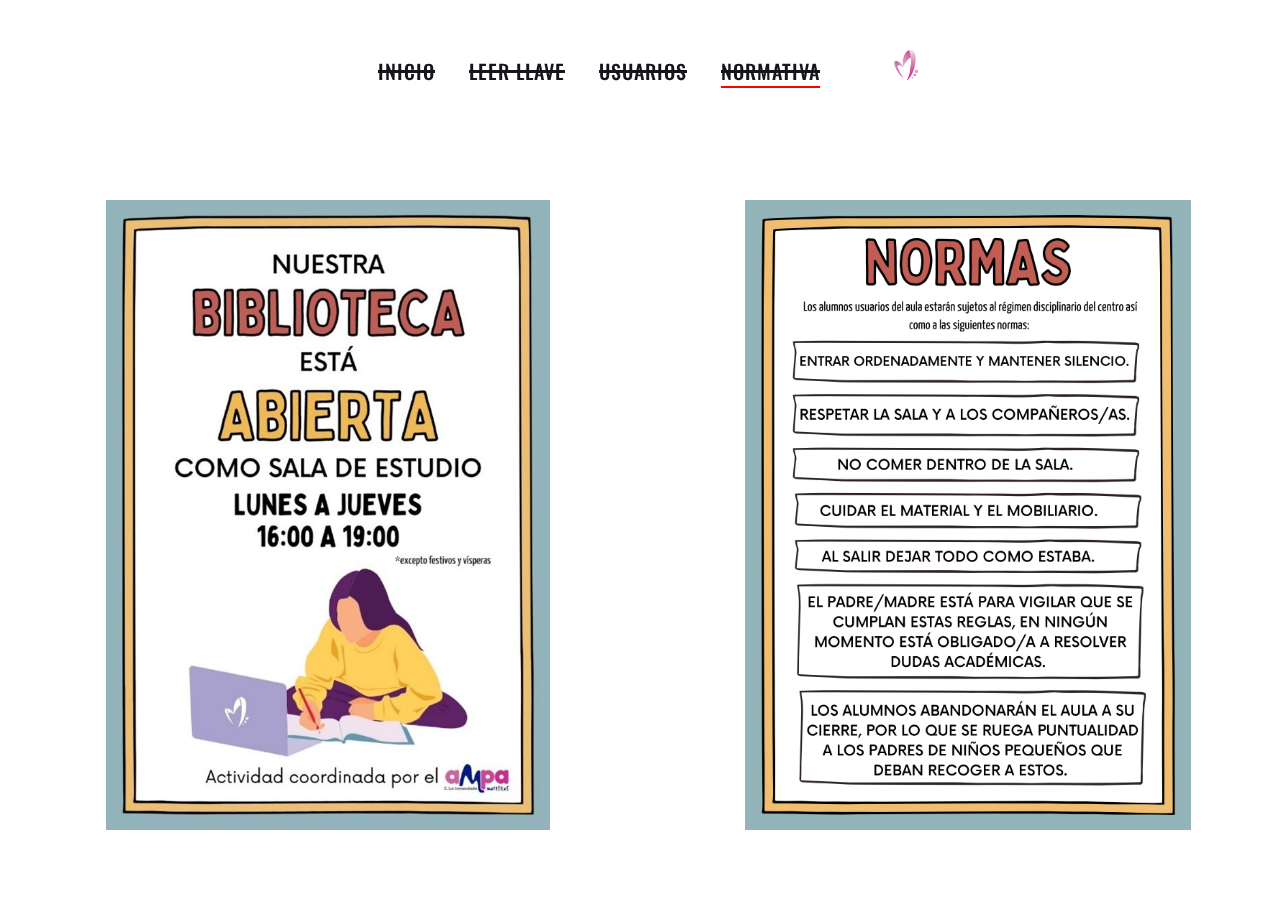
<file: normativa.html>
<html lang="es">
  <head>
    <meta charset="utf-8">
    <title>Biblioteca</title>
    <link rel="icon" href="Imagenes/Maristas_Logo.png">
    <link rel="stylesheet" href="Estilo/style.css" type='text/css'>
  </head>

    
  <header>
    <nav>
      <a href="./">Inicio</a>
      <a href="#" target="_blank">Leer Llave</a>

      <!--Menú de Usuarios-->
      <div class="dropdown">
        <a class="dropbtn">Usuarios</a>
        <div class="dropdown-content">
          <a href="add_user.php">Añadir Usuario</a>
          <a href="eliminar_user.php">Eliminar Usuario</a>
          <a href="consultar_datos.php">Consultar Datos</a>
          <a href="modificar_datos.php">Modificar Datos</a>
        </div>
      </div>

      <a href="normativa.html" style="border-bottom: 2px solid red">Normativa</a>
      
      <a class="no-style" href="https://www.maristasgranada.com/" target="_blank"><img src="Imagenes/Maristas_Logo.png" style="margin-left:40px; height:30px"></a>
    </nav>
  </header> 



  <body>
    
    <div class="contenido" style="display: flex; height: 70%;">
      <div style="flex-basis: 100%;">
        <img src="Imagenes/Biblioteca.jpg" style="height: 100%;">
      </div>
      <div style="flex-basis: 100%;">
        <img src="Imagenes/Normas.jpg" style="height: 100%;">
      </div>
    </div>

  </body>
</html>
</file>
<file: Estilo/style.css>
@import url('https://fonts.googleapis.com/css?family=Oswald:500');

nav{
  width: 100%;
  position: fixed;
  top:50px;
  text-align:center;
}
nav a{
  font-family: 'Oswald', sans-serif;
  font-weight:500;
  text-transform:uppercase;
  text-decoration:none;
  color:#16151b;
  margin:0 15px;
  font-size:20px;
  letter-spacing:1px;
  position:relative;
  display:inline-block;

}
nav a:before{
  content:'';
  position: absolute;
  width: 100%;
  height: 3px;
  background:#16151b;
  top:47%;
  animation:out 0.2s cubic-bezier(1, 0, 0.58, 0.97) 1 both;
}
nav a:hover:before{
  animation:in 0.2s cubic-bezier(1, 0, 0.58, 0.97) 1 both;

}
@keyframes in{
  0%{
    width: 0;
    left:0;
    right:auto;
  }
  100%{
    left:0;
    right:auto;
    width: 100%;
  }
}
@keyframes out{
  0%{
    width:100%;
    left: auto;
    right: 0;
  }
  100%{
    width: 0;
    left: auto;
    right: 0;
  }
}
@keyframes show{
  0%{
    opacity:0;
    transform:translateY(-10px);
  }
  100%{
    opacity:1;
    transform:translateY(0);
  }
}

@for $i from 1 through 5 {
  nav a:nth-child(#{$i}){
    animation:show .2s #{$i*0.1+1}s ease 1 both;
  }
}



/* The container <div> - needed to position the dropdown content */
.dropdown {
  position: relative;
  display: inline-block;
}

/* Dropdown Content (Hidden by Default) */
.dropdown-content {
  display: none;
  position: absolute;
  background-color: #f9f9f9;
  min-width: 200px;
  box-shadow: 0px 8px 16px 0px rgba(0,0,0,0.2);
  z-index: 1;
  text-align: left;
}

/* Show the dropdown menu on hover */
.dropdown:hover .dropdown-content {
  display: block;
}


.no-style:before {
  animation:unset;
  background:unset;
}


h1{
  font-family: 'Oswald', sans-serif;
  text-align:center;
}

.contenido {
  width: 100%;
  position: fixed;
  top:200px;
  text-align:center;
  margin:auto;
}

.formulario {
  width: max-content;
  margin:0px auto;
  text-align: left;
}

.formulario label {
  font-family: 'Oswald', sans-serif;
  display: inline-block;
  text-align: right;
  width: 300px;
  
}
.formulario input[type="text"], input[type="email"] {
  display: inline-block;
  text-align: left;
  width: 200px;
}

.formulario input[type="submit"]{
  margin: 0px auto;
  display: block;
  width: 20%;
}

.list{
  margin: 0px auto;
  width: max-content;
  text-align: left;
}

.list a{
  display: inline-block;
  text-align: left;
}
</file>
